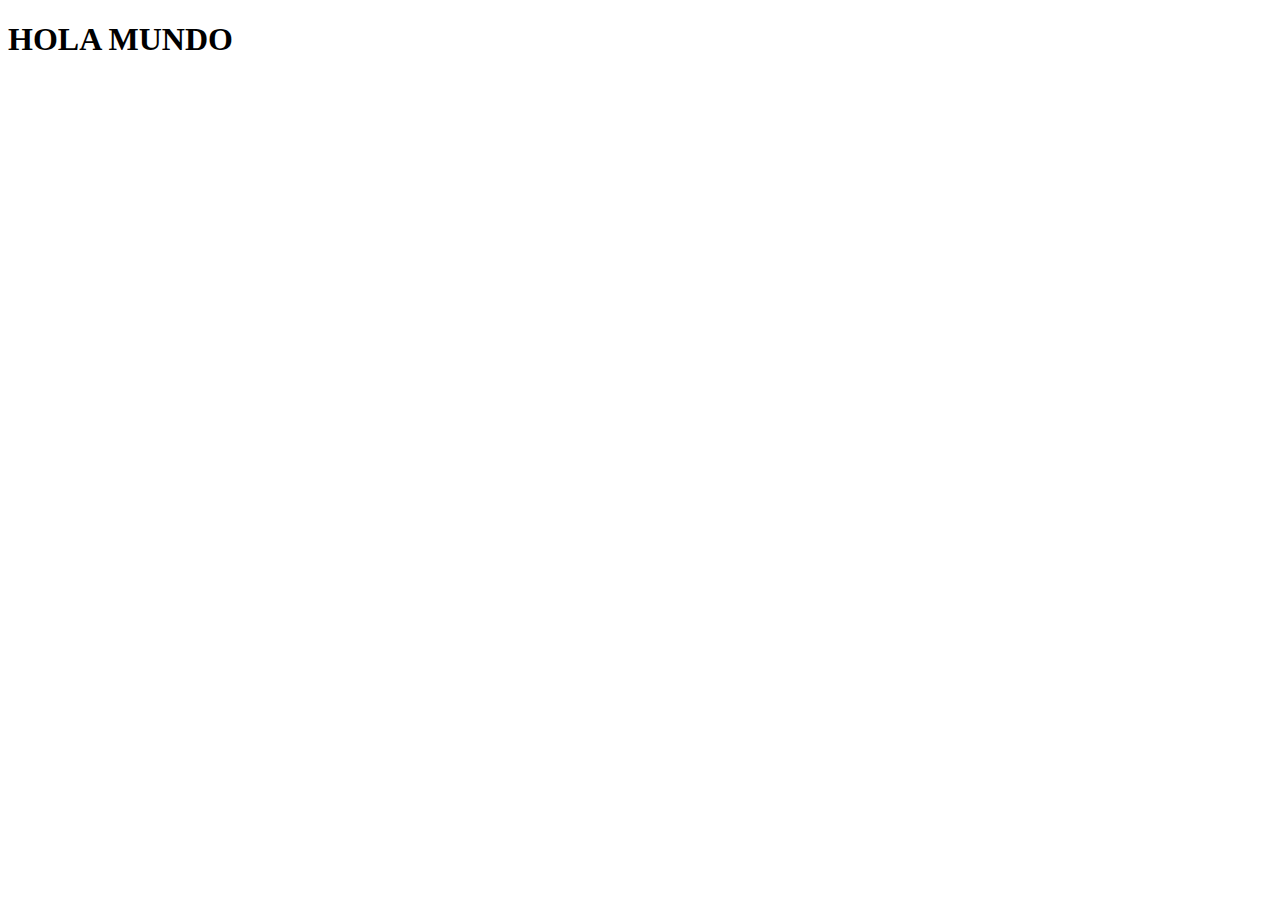
<file: 2do Capitulo/index.html>
<!DOCTYPE html>
<html lang="en">
<head>
    <meta charset="UTF-8">
    <meta name="viewport" content="width=device-width, initial-scale=1.0">
    <title>JavaScript Curso</title>
</head>
<body>
    <h1 id='prueba'>HOLA MUNDO</h1>
    <script src="main.js"></script>
</body>
</html>
</file>
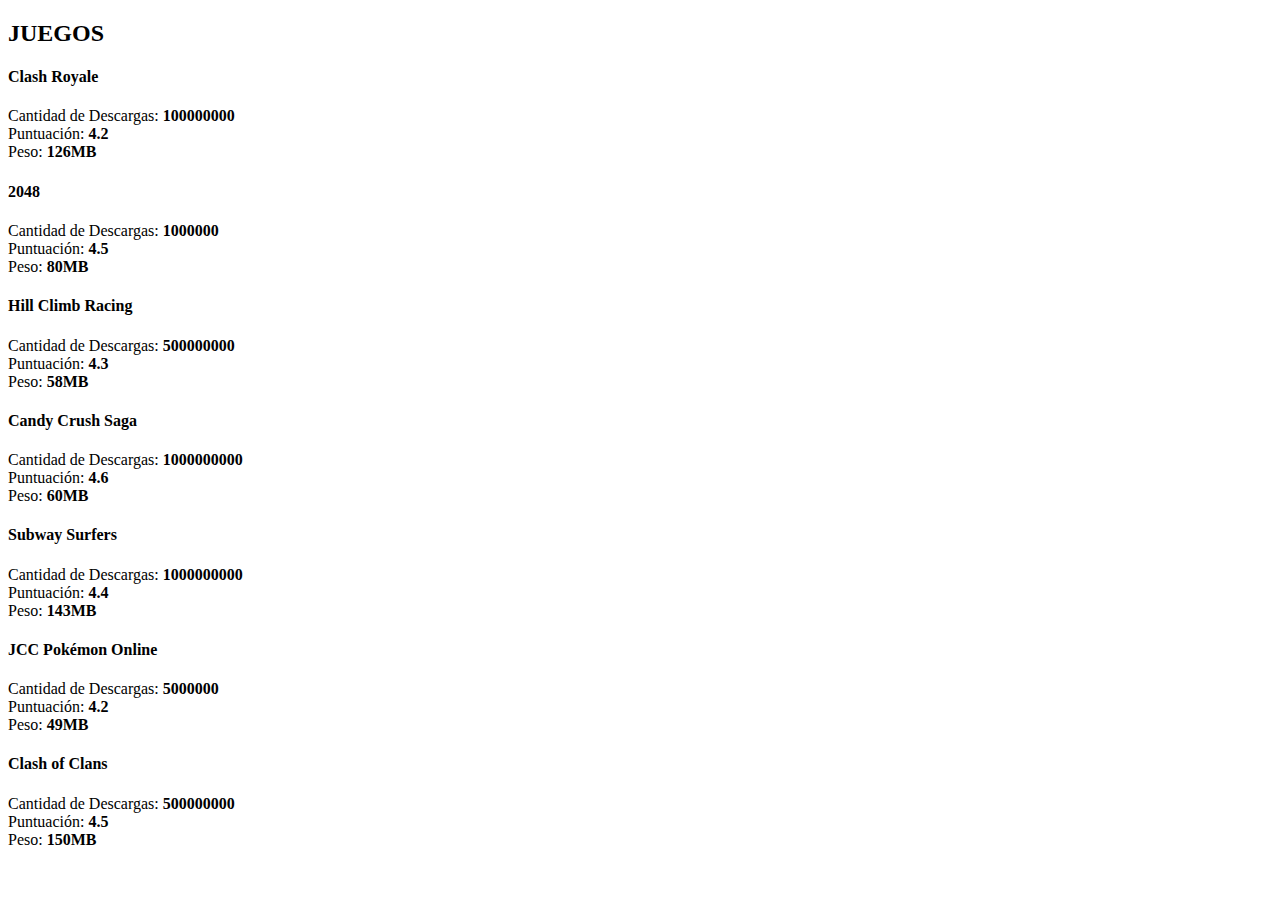
<file: 3er Capitulo/index.html>
<!DOCTYPE html>
<html lang="en">
<head>
    <meta charset="UTF-8">
    <meta name="viewport" content="width=device-width, initial-scale=1.0">
    <title>JavaScript Curso 3er Capitulo</title>
</head>
<body>
</body>
<script src="PracticaAplicaciones.js"></script>
</html>
</file>
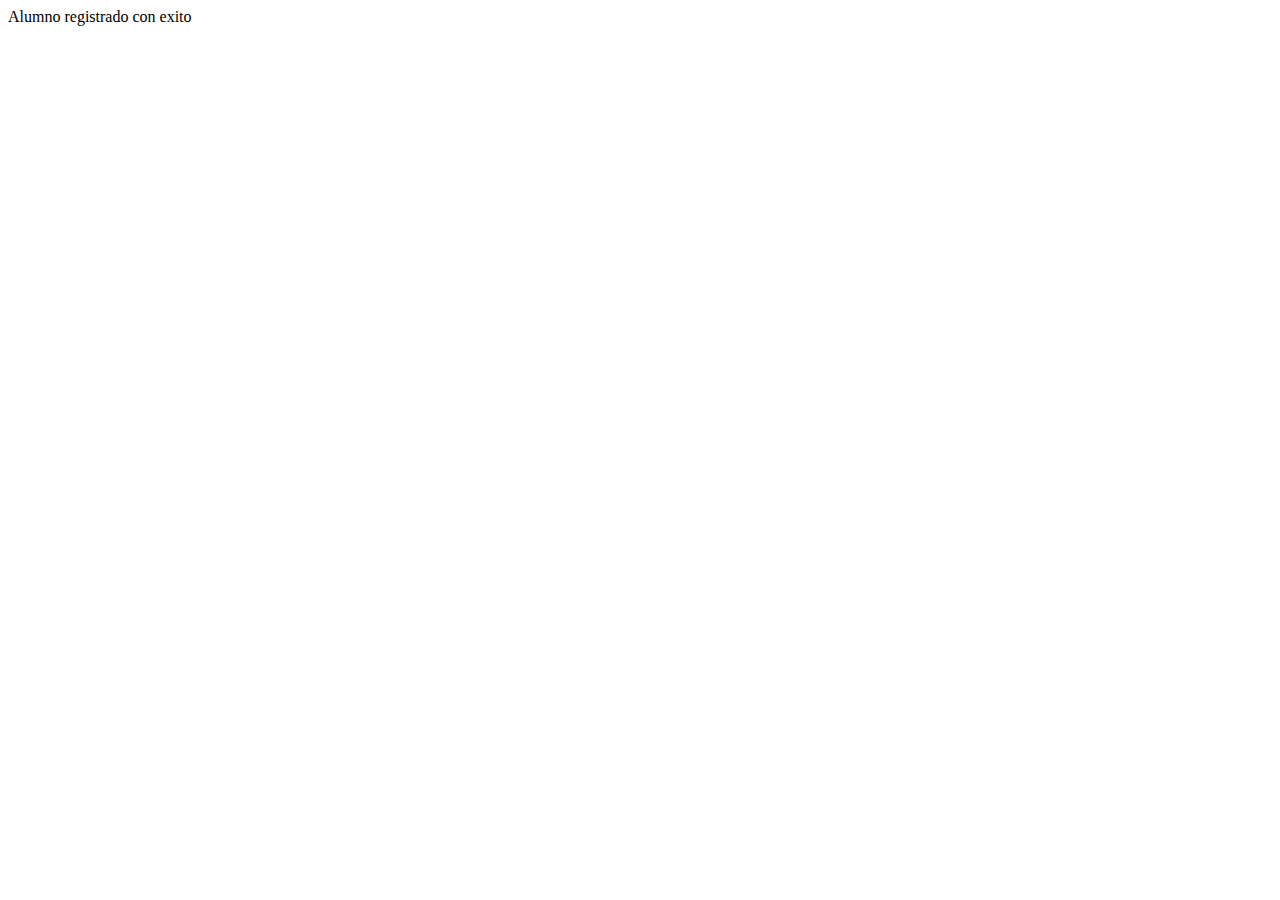
<file: 4to Capitulo/index.html>
<!DOCTYPE html>
<html lang="en">
<head>
    <meta charset="UTF-8">
    <meta name="viewport" content="width=device-width, initial-scale=1.0">
    <title>JavaScript Curso 4to Capitulo</title>
</head>
<body>
</body>
<!-- <script src="calculadora.js"></script> -->
<!-- <script src="sistemaClases.js"></script> -->
<script src="sistemaInscripcion.js"></script>

</html>
</file>
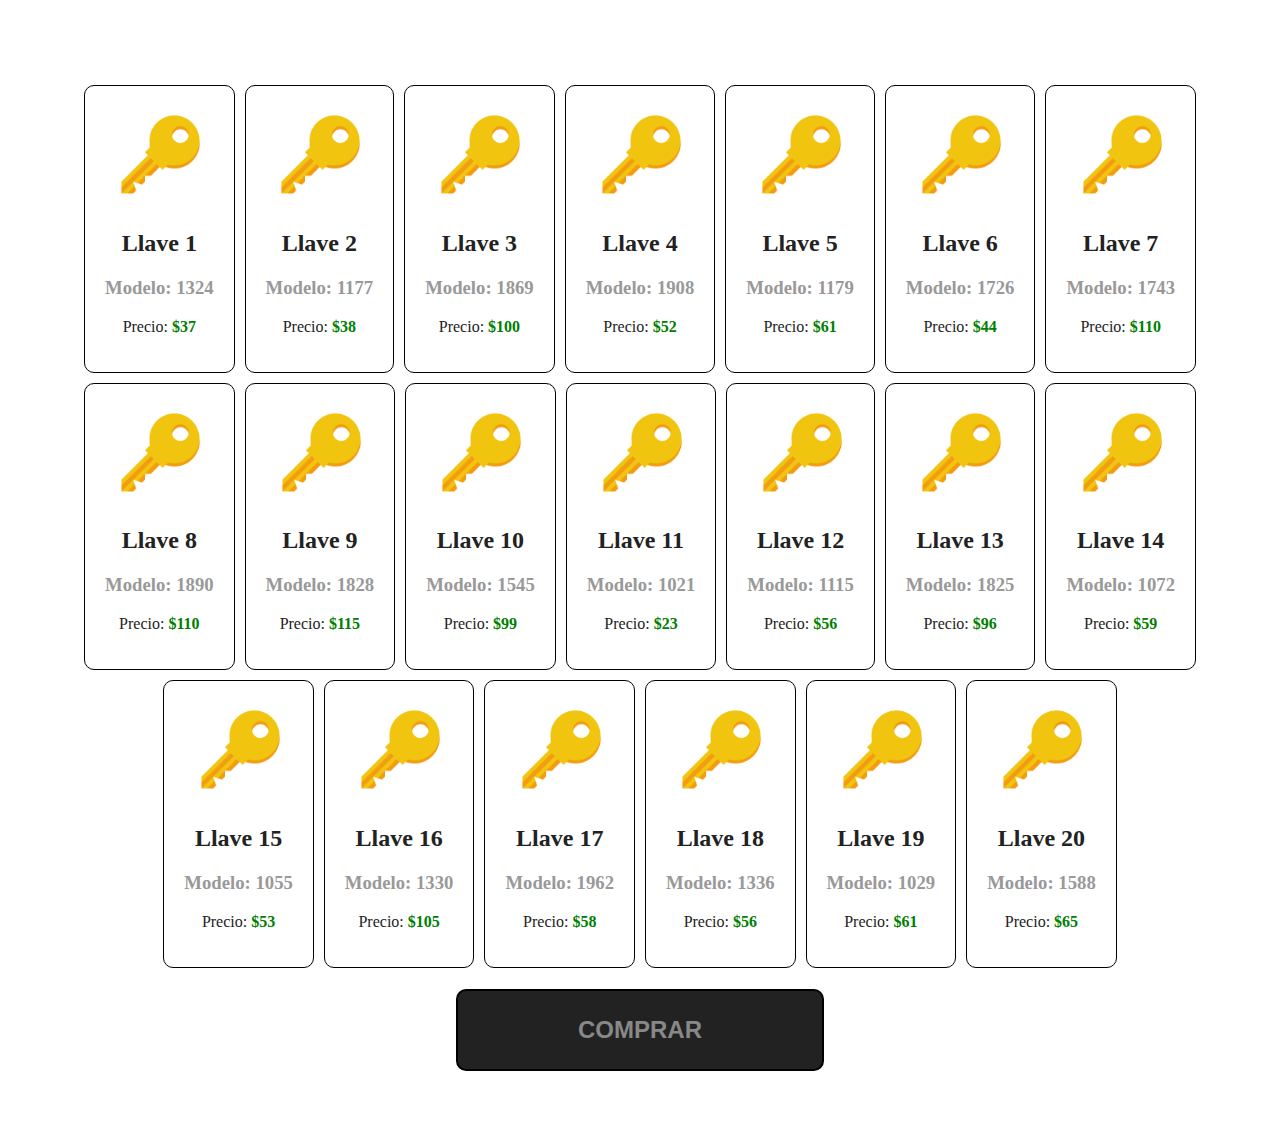
<file: 6to Capitulo/index.html>
<!DOCTYPE html>
<html lang="es">
<head>
    <meta charset="UTF-8">
    <meta name="viewport" content="width=device-width, initial-scale=1.0">
    <link rel="stylesheet" href="style.css">
    <title>JavaScript Curso 6to Capitulo</title>
</head>
<body>
    <div class="flex-container">
        
    </div>
    <form>
        <input type="hidden" name="data" id="selected-key" value="">
        <input type="submit" id="send-button" disabled value="COMPRAR">
    </form>
</body>
<script src="app.js"></script>

</html>
</file>
<file: 6to Capitulo/style.css>
body {
    color: #222;
    font-family: Roboto;
}

.flex-container {
    display:flex;
    flex-wrap: wrap;
    margin: 5em 5vw 1em 5vw;
    justify-content: center;
}

.flex-item {
    text-align: center;
    border: 1px solid black;
    padding: 20px;
    margin: 5px;
    transition: 0.5s;
    border-radius: 10px;
}

.flex-item:hover {
    transform: scale(0.98)
}

.flex-item:focus {
    background-color: #bfb;
    outline: 0;
}

.flex-item h3 {
    color: #999
}

form {
    text-align: center;
}

#send-button {
    font-size: 1.5em;
    padding: 25px 5em;
    margin-bottom: 2em;
    font-weight: bold;
    border: 2px solid black;
    border-radius: 10px;
    transition: 0.7s;
    background: #6d6;
}

#send-button:hover {
    transform: scale(0.98);
    background-color: #dfd;
}

#send-button:disabled {
    color: #888888;
    background: #222;
}
</file>
